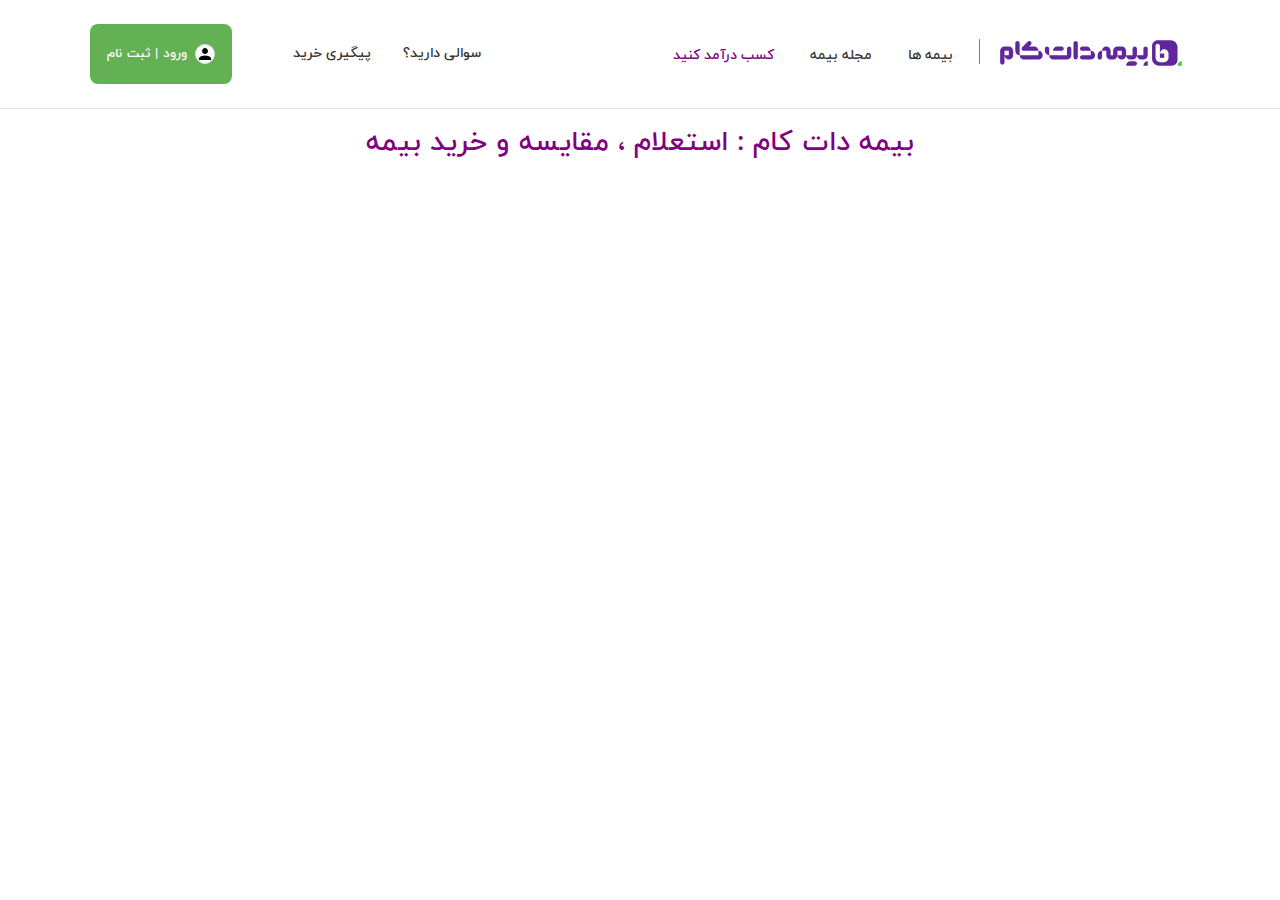
<file: Bimeh.com/index.html>
<!DOCTYPE html>
<html lang="en">
<head>
    <meta charset="UTF-8">
    <meta name="viewport" content="width=device-width, initial-scale=1.0">
    <link rel="stylesheet" href="bootstrap/css/bootstrap.min.css">
    <title>Bimeh</title>
    <style>
        @font-face {
            font-family: 'IranYekan';
            src: url(Font/Qs_Iranyekan\ medium.ttf);
        }
        *{
            font-family: IranYekan;
        }
        header::after{
            display: block;
            content: "";
            clear: both;
        }
        .float-right{
            float: right;
        }
        .float-left{
            float: left;
        }
        .href_image{
            margin-top: 22px;
            margin-right: 12px;
            width: 190px;
            max-height: 45px;
            display: block;
        }
        .float-left-header ul{
            list-style-type: none;
            display: flex;
        }
        .float-left-header li a{
            text-decoration: none;
            color: #333;
            font-size: 14px;
            padding-left: 14px;
            text-align: right;
        }
        .float-right-header ul{
            display: flex;
            list-style-type: none;
        }
        .float-right-header li a {
            text-decoration: none;
            color: #333;
            font-size: 14px;
            text-align: right;
        }
        .float-right-header li:not(li:last-child){
            padding: 10px;
            padding-right: 26px;
        }
        .float-right-header li:last-child{
            border-right: 1px solid gray;
            margin-top: 7px;
            height: 25px;
            vertical-align: center;
        }
        .fs-7{
            font-size: 13px;
        }
        @media screen and (max-width:1200px) {
            .float-left-header button{
                font-size: 13px;
                width: 160px;
                height: 60px;
            }
            
        }
        .icon_span{
            display: none;
        }
        @media screen and (max-width:1000px) {
            .float-left-header li , .float-right-header li{
                display: none;
            }
            .href_image{
                position: absolute;
                left: 350px;
            }
            .icon_span{
                margin-top: 3px;
                display: block;
            }
        }

        @media screen and (max-width:765px){
            .href_image{
                width: 140px;
            }
            .float-left-header button{
                width: 100px;
                font-size: 12px;
            }
            .float-left-header button img{
                display: none;
            }
        }   
        @media screen and (max-width:740px){
            .href_image{
                display: none;
            }
        }
    </style>
</head>
<body>
    <div id="wrapper" class="container">
        <header class="mt-3">
            <div class="d-flex justify-content-between"> 
                <div class="float-left-header d-flex" style="float: left;">
                    <button style=" background-color: #64b054; color: #ffffff;" class=" ps-md-3 fs-7 pe-md-3 pt-lg-1 pb-lg-1 rounded-3  btn m-2">ورود | ثبت نام<img class="ms-2 border border-1 rounded-4 bg-light" src="photos/person-4.svg" width="20" alt=""></button>
                    <ul class="m-3 p-2">
                        <li style="padding-left: 15px; padding-right: 18px;">
                            <a href="">پیگیری خرید</a>
                        </li>
                        <li>
                            <a href="">سوالی دارید؟</a>
                        </li>
                    </ul>
                </div>
                <div class="d-flex justify-content-end float-right-header" style="float: right;">
                    <ul class="d-flex m-3 ">
                        <li>
                            <a style="color: purple;" href="">کسب درآمد کنید</a>
                        </li>
                        <li>
                            <a href="">مجله بیمه </a>
                        </li>
                        <li>
                            <a href="">بیمه ها</a>
                        </li>
                        <li>
                        </li>
                    </ul>
                    <a  class="href_image"  >
                        <img src="photos/bimeh.svg"/>
                    </a>
                    <span class="icon_span">
                        <img src="photos/R.png"  class="menu_icon border border-1  p-2 m-2 rounded-2" style="padding: 10px; " width="50px" alt="">
                    </span>
                    
                </div>
            </div>
        </header>
    </div>
    <hr style="color: gray;"/>
    <main>
        <div class="container">
            <center>
                <h3 class="" style="color: purple; font-weight: 590;">بیمه دات کام : استعلام ، مقایسه و خرید بیمه </h3>
            </center>

        </div>
    </main>

</body>
</html>
</file>
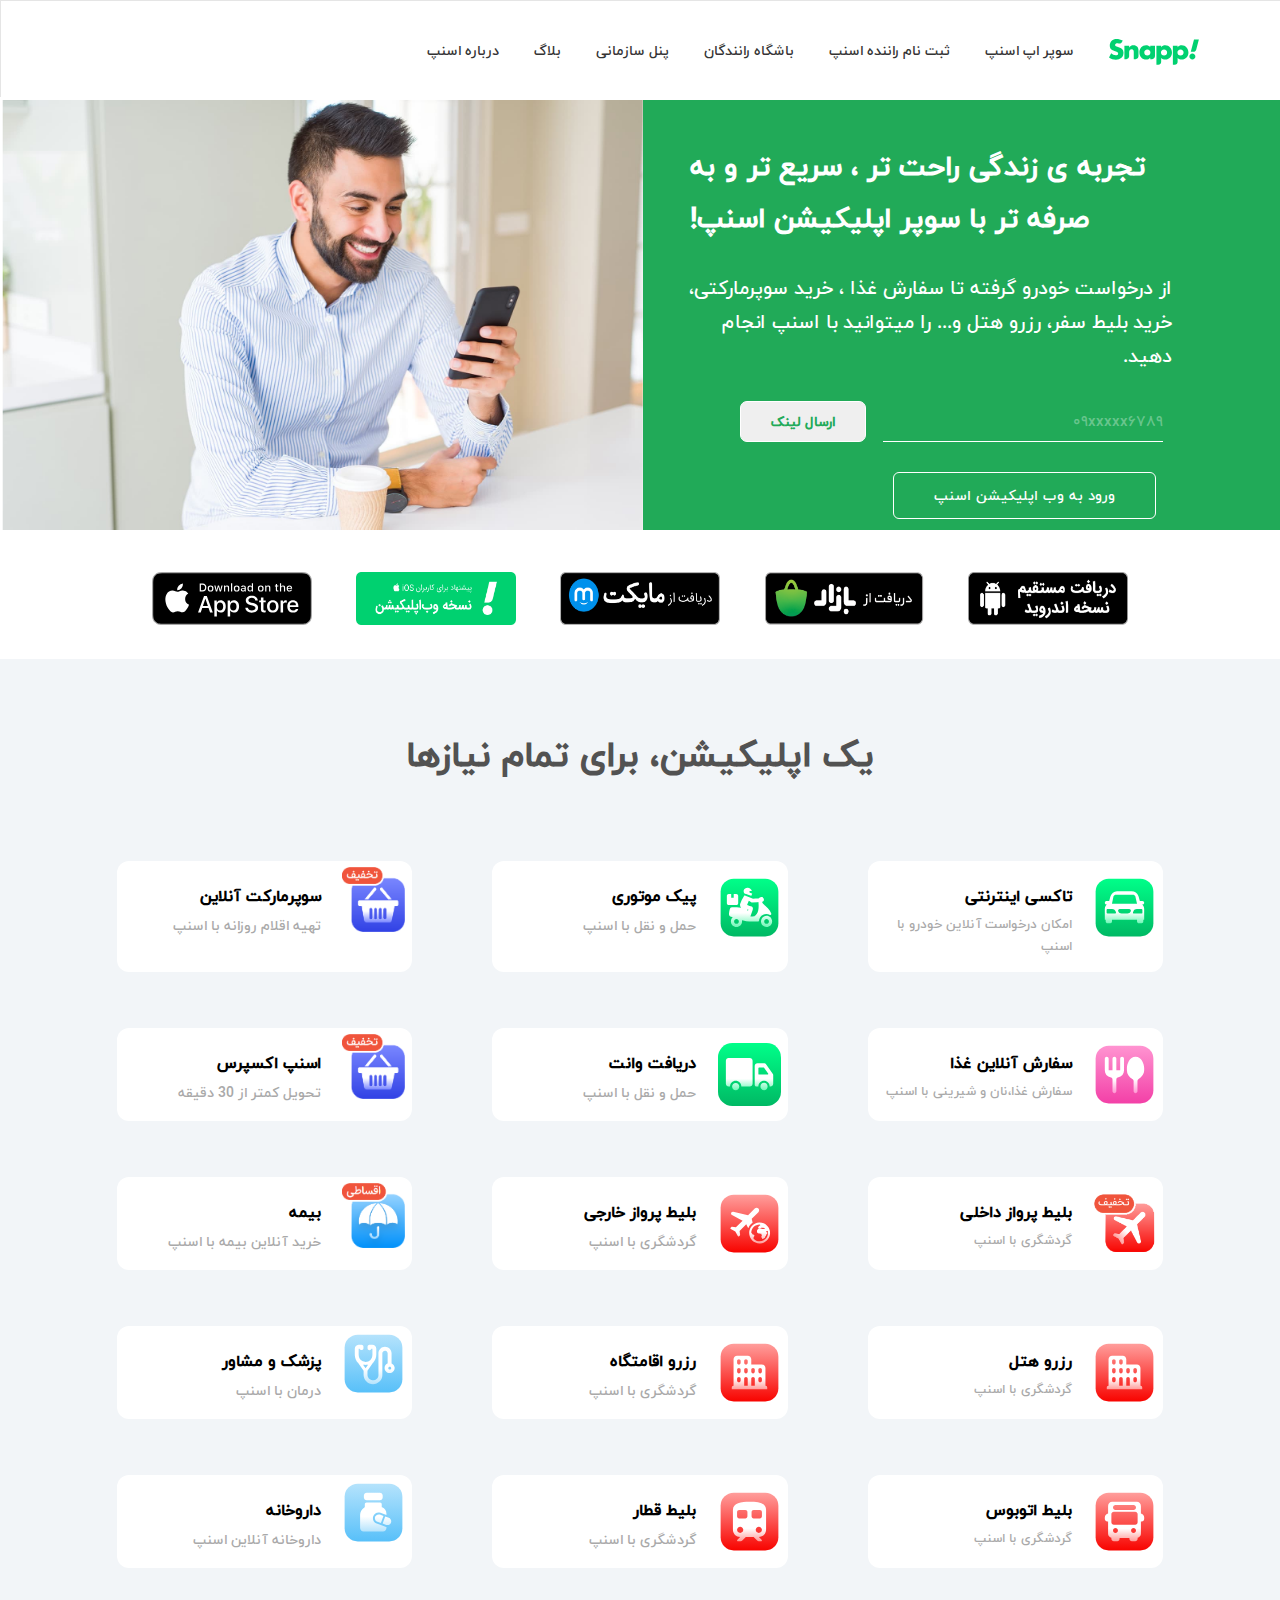
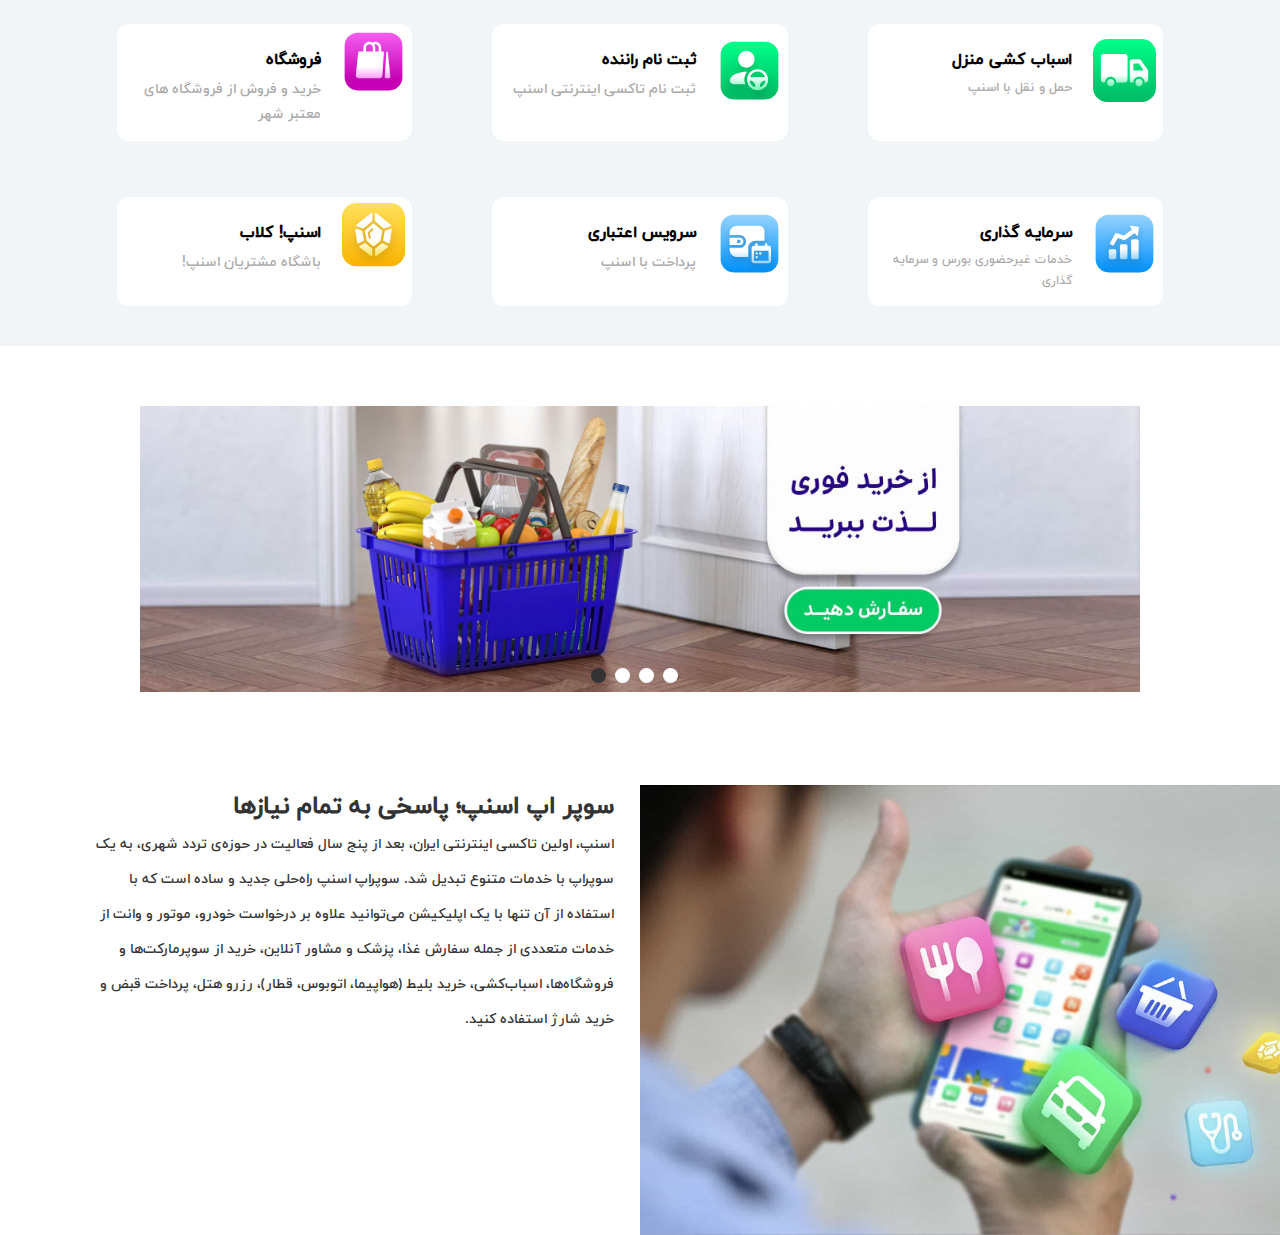
<file: اسنپ/index.html>
<!DOCTYPE html>
<html lang="en">
<head>
    <meta charset="UTF-8">
    <meta name="viewport" content="width=device-width, initial-scale=1.0">
    <title>Snapp</title>
    <link rel="stylesheet" href="style.css">
</head>
<body>
    <div id="wrappper">
        <header>
            <div class="header1">
                <a class="menuicon" href=""><svg xmlns="http://www.w3.org/2000/svg" x="0px" y="0px" width="30" height="30" viewBox="0 0 50 50"><path d="M 5 8 A 2.0002 2.0002 0 1 0 5 12 L 45 12 A 2.0002 2.0002 0 1 0 45 8 L 5 8 z M 5 23 A 2.0002 2.0002 0 1 0 5 27 L 45 27 A 2.0002 2.0002 0 1 0 45 23 L 5 23 z M 5 38 A 2.0002 2.0002 0 1 0 5 42 L 45 42 A 2.0002 2.0002 0 1 0 45 38 L 5 38 z"></path></svg></a>
                <li class="imageLogo">
                    <a href=""><img class="snappLogo" src="images/snappTextLogo.svg"  alt=""></a>
                </li>
                <li><a href="#">سوپر اپ اسنپ</a></li>
                <li><a href="#">ثبت نام راننده اسنپ</a></li>
                <li><a href="#">باشگاه رانندگان</a></li>
                <li><a href="#">پنل سازمانی</a></li>
                <li><a href="#">بلاگ</a></li>
                <li><a href="#">درباره اسنپ</a></li>
            </div>
        </header>
        <main style="padding-top: 100px;">
            <div class="f_left bg-person"></div>
            <div class="f_right introduction">
                <h1>تجربه ی زندگی راحت تر ، سریع تر و به صرفه تر با سوپر اپلیکیشن اسنپ!</h1>
                <p>از درخواست خودرو گرفته تا سفارش غذا ، خرید سوپرمارکتی، خرید بلیط سفر، رزرو هتل و... را میتوانید با اسنپ انجام دهید.</p>
                <div class="introduction_authentication">
                    <span> ۰۹xxxxx۶۷۸۹</span>
                    <button class="sendLink" type="button">ارسال لینک</button>
                    <button class="entries">ورود به وب اپلیکیشن اسنپ</button>
                </div>
                
            </div>            
        </main>
        <main2>
            <div class="advertisment">
                <img width="160px" src="images/app_store.svg" alt="">
                <img width="160px" src="images/snapp-pwa.png" alt="">
                <img width="160px" src="images/myketmarket.png" alt="">
                <img width="160px" src="images/bazaar.png" alt="">
                <img width="160px" src="images/direct-download-badge.png" alt="">
            </div>
        </main2>
        
        <main3 style="background-color: #f2f5f8;" > 
            <h1 style="background-color: #f2f5f8;">یک اپلیکیشن، برای تمام نیازها</h1>

            <div class="class1">
                <div class="li1">
                        <div class="anti-collapse">
                            <div class="f_right">
                                <img src="images/spdiscount.png" class="collapse_img"  width="63px" alt="">
                            </div>
                            <div  class="f_left li-desc">
                                <h4>سوپرمارکت آنلاین</h4>
                                <p>تهیه اقلام روزانه با اسنپ</p>
                            </div>
                        </div>
                </div>
                <div class="li2">
                    <div class="anti-collapse">
                        <div class="f_right">
                            <img src="images/bike.svg" class="collapse_img" width="63px" alt="">
                        </div>
                        <div class="f_left li-desc">
                            <h4>پیک موتوری</h4> 
                            <p>حمل و نقل با اسنپ</p>
                        </div>
                    </div>
                </div>
                <div class="li3">
                    <div class="anti-collapse">
                        <div class="f_right">
                            <img src="images/taxi.svg" class="collapse_img"  width="63px" alt="">
                        </div>
                        <div class="f_left li-desc">
                            <h4>تاکسی اینترنتی</h4> 
                            <p style="font-size: 13px ; width: 100%; "> امکان درخواست آنلاین خودرو با اسنپ</p>
                        </div>
                    </div>
                </div>
            </div>
        
        
        
        
            <div class="class2">
        
                <div class="li1">
                    <div class="anti-collapse">
                        <div class="f_right">
                            <img src="images/spdiscount.png" class="collapse_img" width="63px" alt="">
                        </div>
                        <div class="f_left li-desc">
                            <h4> اسنپ اکسپرس</h4>
                            <p>تحویل کمتر از 30 دقیقه </p>
                        </div>
                    </div>
                </div>
                <div class="li2">
                    <div class="anti-collapse">
                        <div class="f_right">
                            <img src="images/moving.svg" class="collapse_img"  width="63px" alt="">
                        </div>
                        <div class="f_left li-desc">
                            <h4> دریافت وانت</h4> 
                            <p>حمل و نقل با اسنپ</p>
                        </div>
                    </div>
                </div>
        
                <div class="li3">
                    <div class="anti-collapse">
                        <div class="f_right">
                            <img src="images/food.svg" class="collapse_img" width="63px" alt="">
                        </div>
                        <div class="f_left li-desc">
                            <h4> سفارش آنلاین غذا</h4> 
                            <p style="font-size: 13px ; width: 100%; "> سفارش غذا،نان و شیرینی با اسنپ</p>
                        </div>
                    </div>
                </div>
            </div>
        
        
        
            <div class="class3">
        
                <div class="li1">
                    <div class="anti-collapse">
                        <div class="f_right">
                            <img src="images/insdiscount.png" class="collapse_img" width="63px" alt="">
                        </div>
                        <div class="f_left li-desc">
                            <h4> بیمه</h4>
                            <p>خرید آنلاین بیمه با اسنپ</p>
                        </div>
                    </div>
                </div>
                <div class="li2">
                    <div class="anti-collapse">
                        <div class="f_right">
                            <img src="images/intflight.svg" class="collapse_img" width="63px" alt="">
                        </div>
                        <div class="f_left li-desc">
                            <h4>بلیط پرواز خارجی</h4> 
                            <p>گردشگری با اسنپ</p>
                        </div>
                    </div>
                </div>
        
                <div class="li3">
                    <div class="anti-collapse">
                        <div class="f_right">
                            <img src="images/fdom-t.png" class="collapse_img" width="63px" alt="">
                        </div>
                        <div class="f_left li-desc">
                            <h4>بلیط پرواز داخلی</h4> 
                            <p style="font-size: 13px ; width: 100%; ">گردشگری با اسنپ</p>
                        </div>
                    </div>
                </div>
            </div>
        
        
        
        
            <div class="class4">
        
                <div class="li1">
                    <div class="anti-collapse">
                        <div class="f_right">
                            <img src="images/doctor.svg" class="collapse_img" width="63px" alt="">
                        </div>
                        <div class="f_left li-desc">
                            <h4> پزشک و مشاور</h4>
                            <p>درمان با اسنپ</p>
                        </div>
                    </div>
                </div>
                <div class="li2">
                    <div class="anti-collapse">
                        <div class="f_right">
                            <img src="images/hotel.svg" class="collapse_img" width="63px" alt="">
                        </div>
                        <div class="f_left li-desc">
                            <h4>رزرو اقامتگاه</h4> 
                            <p>گردشگری با اسنپ</p>
                        </div>
                    </div>
                </div>
        
                <div class="li3">
                    <div class="anti-collapse">
                        <div class="f_right">
                            <img src="images/hotel (1).svg" class="collapse_img" width="63px" alt="">
                        </div>
                        <div class="f_left li-desc">
                            <h4>رزرو هتل</h4> 
                            <p style="font-size: 13px ; width: 100%; ">گردشگری با اسنپ</p>
                        </div>
                    </div>
                </div>
            </div>
        
        
        
            <div class="class5">
        
                <div class="li1">
                    <div class="anti-collapse">
                        <div class="f_right">
                            <img src="images/pharmacy.svg" class="collapse_img"  width="63px" alt="">
                        </div>
                        <div class="f_left li-desc">
                            <h4>داروخانه</h4>
                            <p>داروخانه آنلاین اسنپ</p>
                        </div>
                    </div>
                </div>
                <div class="li2">
                    <div class="anti-collapse">
                        <div class="f_right">
                            <img src="images/train.svg" class="collapse_img" width="63px" alt="">
                        </div>
                        <div class="f_left li-desc">
                            <h4>بلیط قطار</h4> 
                            <p>گردشگری با اسنپ</p>
                        </div>
                    </div>
                </div>
        
                <div class="li3">
                    <div class="anti-collapse">
                        <div class="f_right">
                            <img src="images/bus.svg" class="collapse_img" width="63px" alt="">
                        </div>
                        <div class="f_left li-desc">
                            <h4>بلیط اتوبوس</h4> 
                            <p style="font-size: 13px ; width: 100%; ">گردشگری با اسنپ</p>
                        </div>
                    </div>
                </div>
            </div>
        
        
        
        
            <div class="class6">
        
                <div class="li1">
                    <div class="anti-collapse">
                        <div class="f_right">
                            <img src="images/shop.svg" class="collapse_img" width="63px" alt="">
                        </div>
                        <div class="f_left li-desc">
                            <h4>فروشگاه</h4>
                            <p> خرید و فروش از فروشگاه های معتبر شهر</p>
                        </div>
                    </div>
                </div>
                <div class="li2">
                    <div class="anti-collapse">
                        <div class="f_right">
                            <img src="images/driver.svg" class="collapse_img" width="63px" alt="">
                        </div>
                        <div class="f_left li-desc">
                            <h4>ثبت نام راننده</h4> 
                            <p>ثبت نام تاکسی اینترنتی اسنپ</p>
                        </div>
                    </div>
                </div>
        
                <div class="li3">
                    <div class="anti-collapse">
                        <div class="f_right">
                            <img src="images/moving.svg" class="collapse_img" width="63px" alt="">
                        </div>
                        <div class="f_left li-desc">
                            <h4>اسباب کشی منزل</h4> 
                            <p style="font-size: 13px ; width: 100%; ">حمل و نقل با اسنپ</p>
                        </div>
                    </div>
                </div>
            </div>
        
        
        
            <div class="class7">
        
                <div class="li1">
                    <div class="anti-collapse">
                        <div class="f_right">
                            <img src="images/club.svg" class="collapse_img" width="63px" alt="">
                        </div>
                        <div class="f_left li-desc">
                            <h4>اسنپ! کلاب</h4>
                            <p>باشگاه مشتریان اسنپ!</p>
                        </div>
                    </div>
                </div>
                <div class="li2">
                    <div class="anti-collapse">
                        <div class="f_right">
                            <img src="images/Credit.svg" class="collapse_img" width="63px" alt="">
                        </div>
                        <div class="f_left li-desc">
                            <h4>سرویس اعتباری</h4> 
                            <p>پرداخت با اسنپ</p>
                        </div>
                    </div>
                </div>
        
                <div class="li3">
                    <div class="anti-collapse">
                        <div class="f_right">
                            <img src="images/investment.svg" class="collapse_img" width="63px" alt="">
                        </div>
                        <div class="f_left li-desc">
                            <h4>سرمایه گذاری</h4> 
                            <p style="font-size: 12px ; width: 100%; ">خدمات غیرحضوری بورس و سرمایه گذاری</p>
                        </div>
                    </div>
                </div>
            </div>
            <br>
            <br> <br>
        </main3>

        <main4>
            <div class="slideshow-container">

                <div class="mySlides fade">
                <img src="images/Market_carousel.jpg" style="width:100%">
                </div>
            
                <div class="mySlides fade">
                <img src="images/Food_carousel.jpg" style="width:100%">
                </div>
            
                <div class="mySlides fade">
                <img src="images/Driver_carousel.jpg" style="width:100%">
                </div>
    
                <div class="mySlides fade">
                    <img src="images/Club_carousel.jpg" style="width:100%">
                </div>
                           
            </div>
            <br>
            
            <div style="text-align:center ; margin-top: -65px;  position: absolute; left: 46%;">
                <span class="dot" onclick="currentSlide(1)"></span>
                <span class="dot" onclick="currentSlide(2)"></span>
                <span class="dot" onclick="currentSlide(3)"></span>
                <span class="dot" onclick="currentSlide(4)"></span>
            </div>
        </main4>
        <br> <br>




        <main5>
            <div class="superApp">
                <div class="image_superApp float-right">
                </div>
                <div class="float-left content-superApp">
                        <h2 >سوپر اپ اسنپ؛ پاسخی به تمام نیازها</h2>
                        <p>اسنپ، اولین تاکسی اینترنتی ایران، بعد از پنج سال فعالیت در حوزه‌ی تردد شهری، به یک سوپر‌اپ با خدمات متنوع تبدیل شد. سوپراپ اسنپ راه‌حلی جدید و ساده است که با استفاده از آن تنها با یک اپلیکیشن می‌توانید علاوه بر درخواست خودرو، موتور و وانت از خدمات متعددی از جمله سفارش غذا، پزشک و مشاور آنلاین، خرید از سوپرمارکت‌ها و فروشگاه‌ها، اسباب‌کشی، خرید بلیط (هواپیما، اتوبوس، قطار)، رزرو هتل، پرداخت قبض و خرید شارژ استفاده کنید.</p>
                </div>
            </div>
    
            <div class="fast">
                <div class="easy">
                    <div class="image_easy">
                        <div class="img_easy">
                            <center>
                                <img src="images/210x190-easy.png" alt="">
                            </center>
                        </div>
                        
                    </div>
                    <div class="content_easy">
                        <h3>آسان</h3>
                        <p>برای استفاده از هرکدام از خدمات سوپر اپ اسنپ کافی است وارد اپلیکیشن اسنپ شوید و روی آیکون مورد نظر بزنید.</p>
                    </div>
                </div>
        
                <div class="easy">
                    <div class="image_easy">
                        <div class="img_easy">
                            <center>
                                <img src="images/210x190-fast.png" alt="">
                            </center>
                        </div>
                        
                    </div>
                    <div class="content_easy special">
                        <h3>سریع</h3>
                        <p>قرار گرفتن خدمات مختلف در یک پلت‌فرم به صرفه‌جویی در زمان کمک می‌کند. سوپراپ اسنپ پاسخی سریع به نیازهای رومزه‌ی شماست.</p>
                    </div>
                </div>
        
                <div class="easy">
                    <div class="image_easy">
                        <div class="img_easy">
                            <center>
                                <img src="images/210x190-eco.png" alt="">
                            </center>
                        </div>
                        
                    </div>
                    <div class="content_easy">
                        <h3>به صرفه</h3>
                        <p>سوپراپ اسنپ علاوه بر زمان در هزینه‌های شما نیز صرفه‌جویی می‌کند تا بهترین خدمات را با قیمتی منطقی دریافت کنید.</p>
                    </div>
                </div>
            </div>
        </main5> 











    </div>
</body>
<script src="script.js"></script>
</html>
</file>
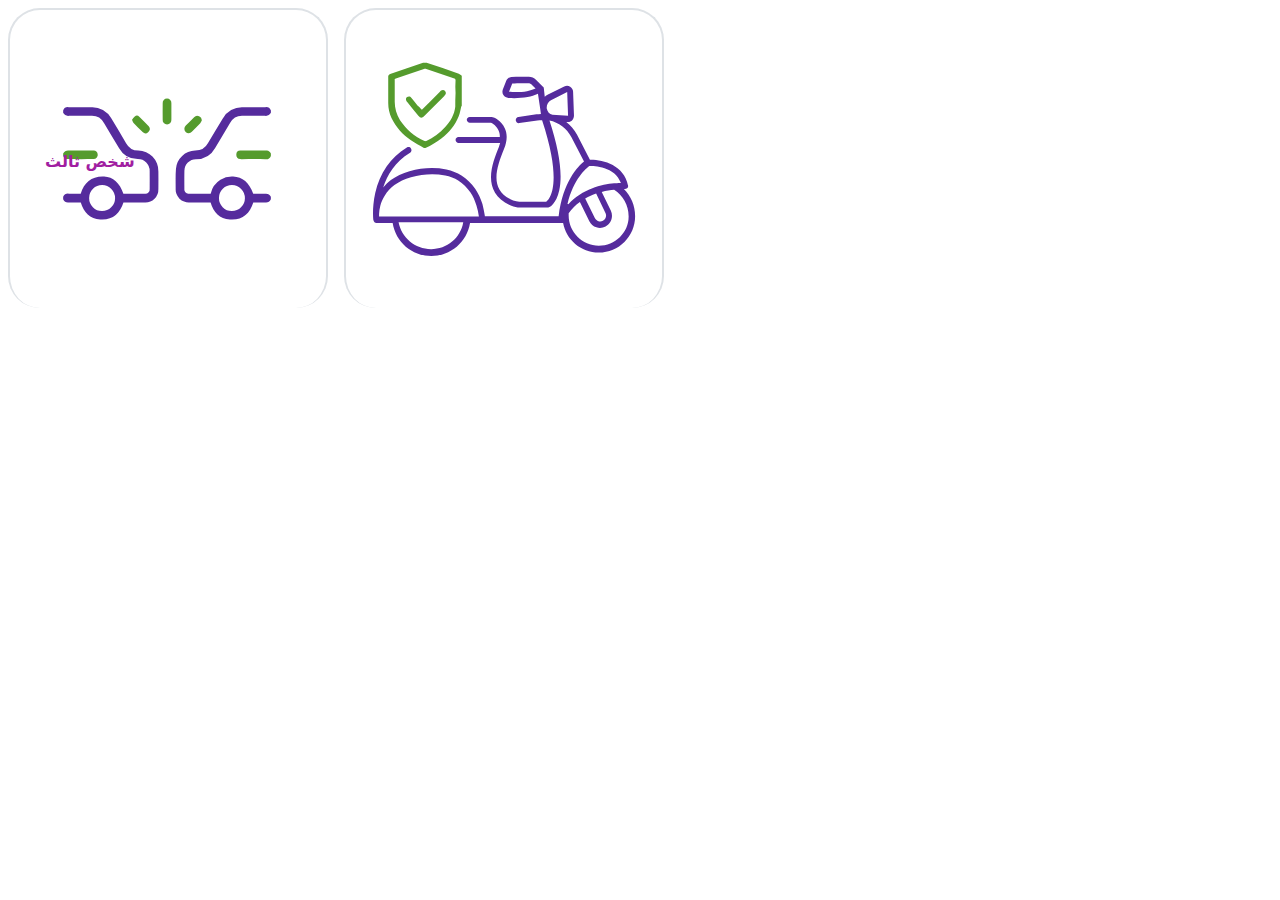
<file: Bimeh.com/index2.html>
<!DOCTYPE html>
<html lang="en">
<head>
    <meta charset="UTF-8">
    <meta name="viewport" content="width=device-width, initial-scale=1.0">
    <link rel="stylesheet" href="bootstrap/css/bootstrap.min.css">
    
    <title>Document</title>
    <style>
        .text_position{
            position: absolute;
            left: 45px;
            top: 150px;
            font-weight: bold;

        }
    </style>
</head>
<body>
    <div class="d-flex">
        <div class="border w-25 m-2 border border-2 circle rounded rounded-5 border-bottom-0 ">
            <svg xmlns="http://www.w3.org/2000/svg" viewBox="0 0 107 101" data-inject-url="https://assets.bimeh.com/images/bullets/third-party.svg">
                <g id="Group_9752--inject-1" data-name="Group 9752" transform="translate(-2130 -1571)">
                <rect id="Rectangle_15595--inject-1" data-name="Rectangle 15595" width="107" height="101" rx="29" transform="translate(2130 1571)" fill="none"></rect>
                <g id="Group_7416--inject-1" data-name="Group 7416" transform="translate(2148 1601)">
                    <path class="ins-icon-primary" id="Path_7340--inject-1" data-name="Path 7340" d="M768,474.289a1.884,1.884,0,0,1,1.955-1.074c1.325.036,2.651.009,3.987.009,1.239-3.884,3.771-5.994,7.926-5.8,3.012.14,5.336,2.229,6.533,5.8h2.292c1.648,0,3.3.008,4.944,0a1.447,1.447,0,0,0,1.657-1.635c.013-1.991.021-3.983,0-5.974a3.982,3.982,0,0,0-4.058-4.105,7.254,7.254,0,0,1-6.285-3.674c-1.711-2.813-3.412-5.633-5.076-8.474a4.749,4.749,0,0,0-4.466-2.521c-2.471.026-4.944-.023-7.415.022A1.992,1.992,0,0,1,768,445.847v-.824a1.774,1.774,0,0,1,1.854-1.111c2.609.032,5.219,0,7.829.014a7.265,7.265,0,0,1,6.55,3.694q2.567,4.221,5.079,8.475a4.775,4.775,0,0,0,4.133,2.51,6.9,6.9,0,0,1,6.8,7.078c.027,1.968.022,3.938,0,5.907a4.42,4.42,0,0,1-4.6,4.584c-2.358.021-4.715.01-7.073.014a.786.786,0,0,0-.155.037c-1.214,3.81-3.726,6.018-7.845,5.729-3.5-.246-5.6-2.4-6.606-5.776-1.318,0-2.666-.026-4.011.009A1.888,1.888,0,0,1,768,475.113Zm17.583.432a4.394,4.394,0,1,0-4.432,4.375A4.405,4.405,0,0,0,785.583,474.72Z" transform="translate(-768 -441.013)" fill="#552b9d"></path>
                    <path class="ins-icon-primary" id="Path_7341--inject-1" data-name="Path 7341" d="M1008.12,445.84a2,2,0,0,1-1.992,1.012c-2.494-.044-4.989,0-7.484-.019a4.677,4.677,0,0,0-4.359,2.462c-1.659,2.818-3.354,5.614-5.04,8.416a7.382,7.382,0,0,1-6.5,3.8,3.938,3.938,0,0,0-3.911,3.89c-.041,2.1-.023,4.211-.006,6.317a1.338,1.338,0,0,0,1.309,1.474c2.515.032,5.03.012,7.594.012a7.473,7.473,0,0,1,3.3-4.7,7.273,7.273,0,0,1,4.312-1.108c3.173.141,5.46,2.069,6.8,5.825,1.319,0,2.666.027,4.011-.01a1.891,1.891,0,0,1,1.955,1.075v.824a1.9,1.9,0,0,1-1.956,1.074c-1.325-.037-2.651-.01-3.988-.01-1.239,3.886-3.779,6.093-7.926,5.771-3.466-.269-5.55-2.413-6.539-5.771H987c-2.152,0-4.3.01-6.455,0a4.423,4.423,0,0,1-4.668-4.653c0-2.265-.084-4.541.1-6.794a6.721,6.721,0,0,1,6.5-6.11,4.928,4.928,0,0,0,4.413-2.639c1.589-2.753,3.267-5.454,4.895-8.186a7.434,7.434,0,0,1,6.867-3.874c2.518.017,5.037.028,7.554-.009a1.819,1.819,0,0,1,1.924,1.112Zm-8.8,28.875a4.394,4.394,0,1,0-4.433,4.374A4.405,4.405,0,0,0,999.325,474.715Z" transform="translate(-937.778 -441.007)" fill="#552b9d"></path>
                    <path class="ins-icon-secondary" id="Path_7342--inject-1" data-name="Path 7342" d="M768,524.97a1.989,1.989,0,0,1,1.988-1.012c2.7.043,5.393.01,8.089.019a1.442,1.442,0,0,1,1.606,1.177,1.423,1.423,0,0,1-1.4,1.726c-2.948.026-5.9.016-8.843.006A1.592,1.592,0,0,1,768,525.794Z" transform="translate(-768 -506.397)" fill="#559b2d"></path>
                    <path class="ins-icon-secondary" id="Path_7343--inject-1" data-name="Path 7343" d="M1099.819,525.9a1.821,1.821,0,0,1-1.921,1.112c-2.628-.036-5.256-.013-7.884-.013a4.865,4.865,0,0,1-.616-.015,1.443,1.443,0,0,1-1.28-1.519,1.354,1.354,0,0,1,1.35-1.364c2.993-.024,5.987-.011,8.981-.01.69,0,1.022.5,1.371.985Z" transform="translate(-1029.477 -506.498)" fill="#559b2d"></path>
                    <path class="ins-icon-secondary" id="Path_7344--inject-1" data-name="Path 7344" d="M954.858,432.458c0,.916.015,1.832,0,2.748a1.481,1.481,0,1,1-2.943.014q-.027-2.747,0-5.5a1.479,1.479,0,1,1,2.943-.014C954.874,430.626,954.858,431.543,954.858,432.458Z" transform="translate(-918.211 -428.09)" fill="#559b2d"></path>
                    <path class="ins-icon-secondary" id="Path_7345--inject-1" data-name="Path 7345" d="M895.339,461.156a5.753,5.753,0,0,1,.92-1.122,1.169,1.169,0,0,1,1.529.109c1.1,1.034,2.175,2.1,3.2,3.2a1.394,1.394,0,0,1-.127,1.93,1.374,1.374,0,0,1-1.93.068c-1.081-1.021-2.123-2.085-3.148-3.162A3.873,3.873,0,0,1,895.339,461.156Z" transform="translate(-872.013 -453.991)" fill="#559b2d"></path>
                    <path class="ins-icon-secondary" id="Path_7346--inject-1" data-name="Path 7346" d="M997.977,461.5a4.395,4.395,0,0,1-.542.985c-.927.982-1.886,1.934-2.857,2.873a1.43,1.43,0,0,1-2.088.056,1.464,1.464,0,0,1,.05-2.142c.925-.953,1.87-1.886,2.815-2.818a1.415,1.415,0,0,1,1.7-.323A1.625,1.625,0,0,1,997.977,461.5Z" transform="translate(-951.007 -454.138)" fill="#559b2d"></path>
                </g>
                </g>
            </svg>
            <div class="text_position" style="color: rgb(161, 30, 161);" >شخص ثالث</div>
        </div>
        <div class="border w-25 m-2 border border-2 circle rounded rounded-5 border-bottom-0 ">
            <svg xmlns="http://www.w3.org/2000/svg" id="Layer_1" x="0px" y="0px" viewBox="0 0 107 101" data-inject-url="https://assets.bimeh.com/images/bullets/motor.svg">
                <g id="Group_9761--inject-2" transform="translate(-1037 -1571)">
                  <path id="Rectangle_15596--inject-2" fill="none" d="M1066,1571h49c16,0,29,13,29,29v43c0,16-13,29-29,29h-49c-16,0-29-13-29-29v-43   C1037,1584,1050,1571,1066,1571z"></path>
                </g>
                <g>
                  <path class="ins-icon-primary" fill="#552b9d" d="M94.1,60.6c0.2,0,0.3,0,0.3,0c0.3,0,0.6-0.1,0.9-0.3c0.2-0.2,0.3-0.6,0.2-0.9c-1.4-7-8.6-8.8-12.9-8.7   l-4.4-8.5c-0.9-1.7-2.1-3.2-3.6-4.3l0.5,0c0,0,0.1,0,0.1,0c0.5,0,1.1-0.2,1.4-0.6c0.4-0.4,0.6-1,0.6-1.6l-0.3-8   c0-0.7-0.4-1.3-1-1.7c-0.6-0.4-1.3-0.4-2-0.1l-5.5,2.7c-0.4,0.2-0.8,0.5-1.1,0.8L67,26.6c0-0.1-0.1-0.3-0.1-0.4   c0-0.1-0.1-0.1-0.2-0.2l-2.3-2.3c-0.7-0.7-1.6-1.1-2.5-1.1c-1.4,0-3.9-0.1-5.9,0.1c-0.8,0.1-1.5,0.6-1.8,1.4l-1.1,2.8   c-0.2,0.6-0.2,1.3,0.2,1.9c0.4,0.6,1,0.9,1.7,1c1.7,0.1,4.3,0.1,6.5-0.3c1.2-0.2,2.4-0.6,3.5-1.1l0.8,5.3c0,0,0,0,0,0c0,0,0,0,0,0   l0.2,1.5c-0.5,0-1,0.1-1.5,0.1l-6.1,0.9c-0.6,0.1-1,0.6-0.9,1.2c0.1,0.6,0.6,1,1.2,0.9l6.1-0.9c0.5-0.1,1-0.1,1.6-0.1   c7.3,22.1,2.3,27,1.4,27.6h-9.1c-0.7,0-1.4-0.2-2.1-0.4c-8-3.5-6-10.3-3.1-17.4c1.1-2.7,1.2-5,0.3-7c-1.2-2.8-3.9-3.8-4-3.8   c-0.1,0-0.2-0.1-0.4-0.1h-7.5c-0.6,0-1,0.5-1,1s0.5,1,1,1h7.2c0.5,0.2,1.9,1,2.6,2.7c0.3,0.6,0.4,1.3,0.4,2.1H38.1   c-0.6,0-1,0.5-1,1s0.5,1,1,1h14.1c-0.1,0.4-0.3,0.8-0.4,1.3C49.5,52,45.5,61.7,56,66.3c0.9,0.4,1.9,0.6,2.9,0.6h9.4   c0.1,0,0.3,0,0.4-0.1c0.3-0.1,2.5-1.2,3.5-5.7c1.2-5.4,0.1-13.4-3.3-23.7c3.1,0.6,5.9,2.7,7.4,5.6l4.3,8.3c-2,1.6-7.2,6.9-8.6,18.5   H47c0-0.1,0-0.2,0-0.2c-0.2-1.3-0.5-2.6-0.8-3.9c-0.6-1.9-1.4-3.6-2.4-5.1c-1.3-1.9-2.9-3.5-4.7-4.6c-1.5-0.9-3.2-1.6-5.1-2   c-4-0.8-8.3-0.6-12.5,0.6c-2.4,0.7-4.6,1.7-6.3,3c-1,0.7-1.8,1.6-2.6,2.5c1.3-4.2,4-8.7,9.1-11.8c0.5-0.3,0.6-0.9,0.3-1.4   c-0.3-0.5-0.9-0.6-1.4-0.3c-5.5,3.4-9.2,8.7-10.7,15.4c-1.1,5-0.7,9-0.6,9.2c0.1,0.5,0.5,0.9,1,0.9h5.5c1,6.4,6.5,11.2,13.1,11.2   c6.5,0,12.1-4.8,13.1-11.2H73c0,0,0,0,0,0c0.1,0,0.1,0,0.2,0c0,0,0,0,0,0c0,0,0.1,0,0.1,0c0,0,0,0,0,0c0.1,0,0.1,0,0.2-0.1   c0,0,0,0,0,0c1,5.7,6,10.1,12.1,10.1c6.8,0,12.3-5.5,12.3-12.3C97.9,66.2,96.5,63,94.1,60.6z M61.3,27.5c-2.2,0.4-4.7,0.3-6.1,0.2   c0,0,0,0,0,0c0,0,0,0,0,0l1.1-2.8c0,0,0,0,0,0c1-0.1,2.2-0.1,3.3-0.1c0.9,0,1.7,0,2.2,0c0.4,0,0.8,0.2,1.1,0.5l1.3,1.3   C63.3,27,62.3,27.3,61.3,27.5z M69.9,35.5c-1-0.3-1.7-1.1-1.9-2.1l0,0c-0.2-1.1,0.4-2.2,1.4-2.8v0l5.5-2.8l0.3,8L69.9,35.5z    M16.4,59.3c1.6-1.2,3.4-2.1,5.6-2.7c3.9-1.1,7.9-1.3,11.6-0.6c1.6,0.3,3.1,0.9,4.4,1.7c1.6,1,3,2.4,4.1,4c0.9,1.3,1.6,2.9,2.1,4.6   c0.4,1.2,0.6,2.4,0.8,3.6H11.2c0,0,0-0.1,0-0.1c0-0.2,0-0.4,0-0.7c0-0.9,0.2-1.8,0.4-2.7c0.3-1.3,0.8-2.4,1.5-3.5   C14,61.4,15.1,60.3,16.4,59.3z M28.8,81c-5.4,0-10-3.9-11-9.1h21.9C38.8,77.2,34.2,81,28.8,81z M75.1,65.7c0,0-0.1,0-0.1,0   c2-8.5,6.4-12.2,7.4-12.9c1.5,0,8.7,0.1,10.7,5.8c-0.5,0-1.1,0-1.9,0.1c-0.1,0-0.3,0-0.4,0c-4.1,0.4-10.8,1.9-15.5,7.1   C75.2,65.7,75.1,65.7,75.1,65.7z M84.7,62.1l3.2,6.7c0.4,0.9,0.1,2.1-0.9,2.6c-0.5,0.2-1,0.3-1.5,0.1c-0.5-0.2-0.9-0.5-1.2-1   L81,63.8C82.2,63.1,83.5,62.5,84.7,62.1z M85.6,79.8c-5.6,0-10.2-4.6-10.2-10.2c0-0.3,0-0.6,0-0.8c1.1-1.6,2.4-2.8,3.8-3.8l3.2,6.5   c0.5,1,1.3,1.7,2.4,2.1c0.4,0.1,0.8,0.2,1.2,0.2c0.7,0,1.3-0.2,1.9-0.5c1.9-1,2.7-3.3,1.8-5.3l-3.1-6.4c1.5-0.4,3-0.6,4.2-0.7   c3,1.9,4.9,5.3,4.9,8.9C95.8,75.2,91.2,79.8,85.6,79.8z"></path>
                  <g>
                    <path class="ins-icon-secondary" id="Path_7387--inject-2" fill="#559b2d" d="M26.4,46.7c-1.5-0.9-3-1.6-4.4-2.6c-2.8-1.8-5.1-4.5-6.6-7.5c-0.7-1.6-1.1-3.3-1.1-5.1    c0-2.9,0-5.8,0-8.7c-0.1-0.6,0.3-1.1,0.9-1.2c3.6-1.2,7.3-2.5,10.9-3.7c0.4-0.1,0.8-0.1,1.2,0c3.6,1.2,7.2,2.4,10.9,3.7    c0.4,0.2,0.7,0.4,1,0.7v10.1L39,32.8c-0.2,1-0.4,2.1-0.8,3.1c-1.2,3-3.2,5.6-5.8,7.5c-1.7,1.3-3.5,2.4-5.5,3.3L26.4,46.7z     M37.1,28.1L37.1,28.1c-0.1-1.4-0.1-2.8,0-4.3c0-0.3-0.1-0.5-0.4-0.6c0,0,0,0,0,0c-3.2-1.1-6.3-2.1-9.5-3.2    c-0.3-0.1-0.5-0.1-0.8,0c-3.2,1.1-6.4,2.1-9.5,3.2c-0.3,0-0.5,0.3-0.4,0.6c0,2.4,0,4.8,0,7.3c0,2.2,0.6,4.4,1.8,6.2    c2.1,3.1,4.9,5.5,8.3,7.1c0.2,0.1,0.4,0,0.6,0c2.4-1.2,4.6-2.8,6.4-4.8c1.8-1.8,3.1-4.2,3.4-6.8C37,31.3,37,29.7,37.1,28.1z"></path>
                    <path class="ins-icon-secondary" id="Path_7388--inject-2" fill="#559b2d" d="M25.7,33.8c2.1-2.1,4.1-4.1,6.1-6.1c0.1-0.1,0.3-0.3,0.4-0.4c0.5-0.3,1.1-0.2,1.4,0.2    c0.3,0.4,0.3,0.8,0,1.2c-0.1,0.1-0.2,0.2-0.3,0.4c-2.3,2.3-4.5,4.5-6.8,6.8c-0.8,0.8-1.3,0.7-2-0.1c-1.2-1.5-2.4-3-3.7-4.6    c-0.1-0.1-0.2-0.2-0.3-0.3c-0.3-0.4-0.3-1.1,0.2-1.4c0.4-0.3,1.1-0.3,1.4,0.2l0,0c0.7,0.9,1.4,1.7,2.1,2.6    C24.8,32.7,25.2,33.2,25.7,33.8z"></path>
                  </g>
                </g>
            </svg>
        </div>
    
    </div>
    
</body>
</html>
</file>
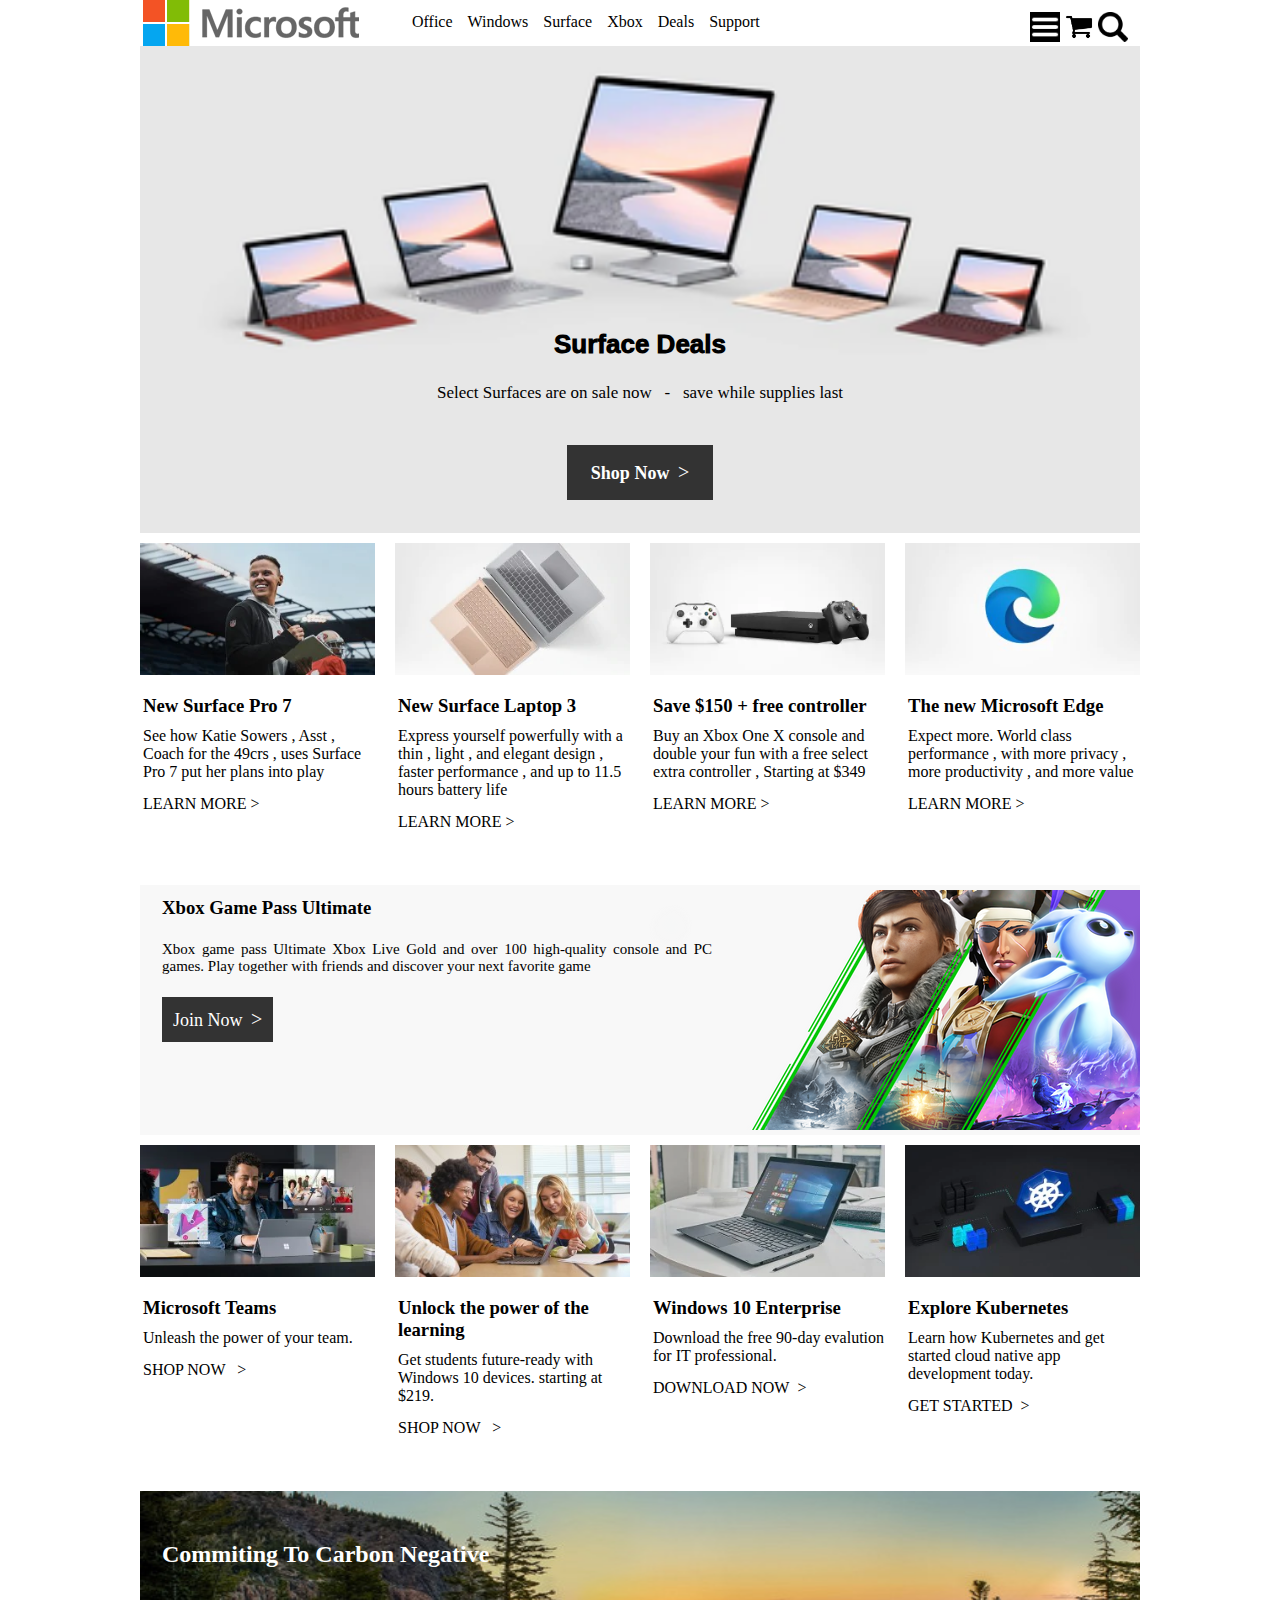
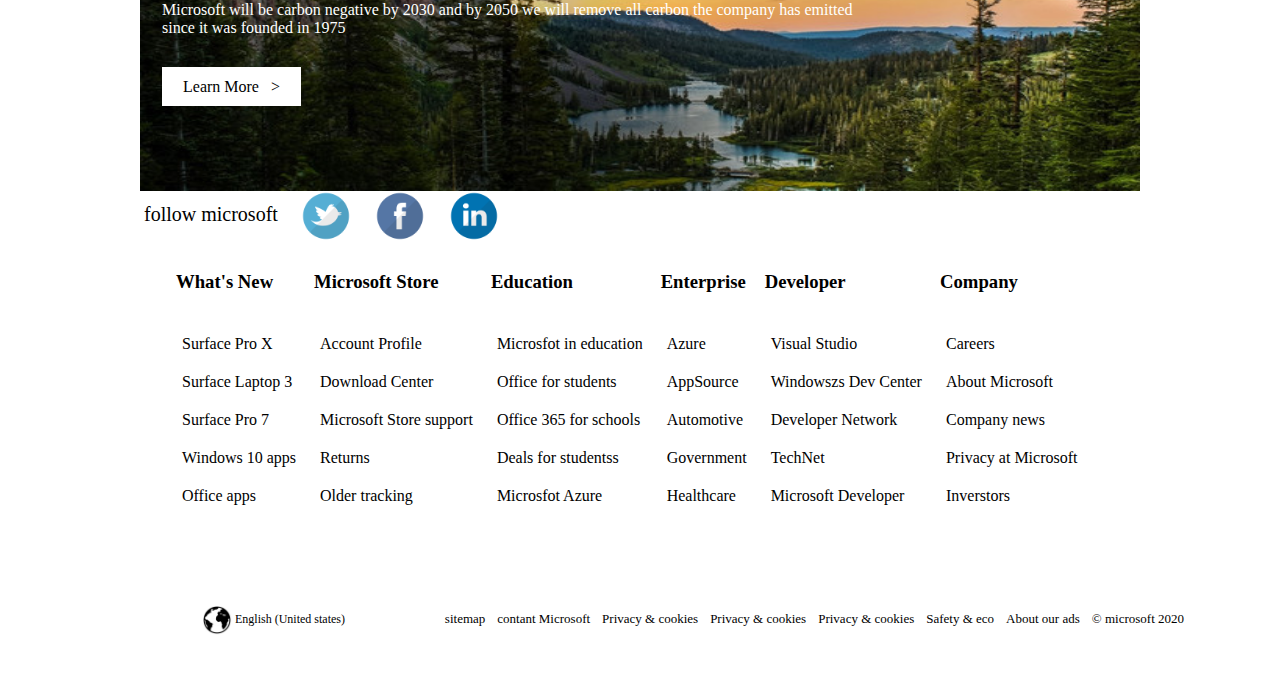
<file: Microsoft-Website/Microsoft-project.html>
<!DOCTYPE html>
<html lang="en">
<head>
    <meta charset="UTF-8">
    <meta http-equiv="X-UA-Compatible" content="IE=edge">
    <meta name="viewport" content="width=device-width, initial-scale=1.0">
    <title>Document</title>
    <link rel="stylesheet" href="style.css">
    <style>
       

    </style>
</head>
<body>
    <div id="wrapper">
        <!--      header       -->
        <div class="header">
            <span>
                <div class="logoleft">
                    <img src="pictures/microsoft-project/microsoft.png" alt="">
                </div>
            </span>
            <span>
                <div class="sidebar-50">
                    <ul>
                        <li><a href="">Office</a></li>
                        <li><a href="">Windows</a></li>
                        <li><a href="">Surface</a></li>
                        <li><a href="">Xbox</a></li>
                        <li><a href="">Deals</a></li>
                        <li><a href="">Support</a></li>
                    </ul>
                </div>
            </span>
            <div class="logoright">
                <img src="pictures/microsoft-project/menu.png" width="30px" height="30px"  alt="">
                <img src="pictures/microsoft-project/shop-icon.png" width="30px" height="30px" alt="">
                <img src="pictures/microsoft-project/search-icon.png" width="30px" height="30px" alt="">
            </div>
        </div>
        <!--      main      -->
        <div class="main">
            <div class="mainorg">
                <div class="mainorgtext">
                    <h2>Surface Deals</h2>
                    <p id="mainorgtext1">Select Surfaces are on sale now &nbsp;  - &nbsp; save while supplies last</p>
                    <br>
                    <a class="hover" href=""><p>Shop Now <span class="gt">&gt;</span></p></a>
                </div>
            </div>


        <div class="mainorg1">
            <div class="home-cards">
                <div class="one box">
                    <img src="pictures/microsoft-project/card1.png" alt="">
                    <h3>New Surface Pro 7</h3>
                    <p>See how Katie Sowers , Asst , Coach for the 49crs , uses Surface Pro 7 put her plans into play</p>
                    <p>LEARN MORE <span>&gt;</span> </p>
                </div>
    
                <div class="two box">
                    <img src="pictures/microsoft-project/card2.png" alt="">
                    <h3>New Surface Laptop 3</h3>
                    <p>Express yourself powerfully with a thin , light , and elegant design , faster performance , and up to 11.5 hours battery life</p>
                    <p>LEARN MORE <span>&gt;</span> </p>
                </div>
    
                <div class="three box">
                    <img src="pictures/microsoft-project/card3.png" alt="">
                    <h3>Save $150 + free controller</h3>
                    <p>Buy an Xbox One X console and double your fun with a free select extra controller , Starting at $349</p>
                    <p>LEARN MORE <span>&gt;</span></p>
                </div>
                
                <div class="four box">
                    <img src="pictures/microsoft-project/card4.png" alt="">
                    <h3>The new Microsoft Edge</h3>
                    <p>Expect more. World class performance , with more privacy , more productivity , and more value</p>
                    <p>LEARN MORE <span>&gt;</span></p>
                </div>
            </div>
        </div>
        </div>

        <div class="mainthird">
            <h3>Xbox Game Pass Ultimate</h3>
            <p class="pneed">Xbox game pass Ultimate Xbox Live Gold and over 100 high-quality console and PC games. Play
                together with friends and discover your next favorite game</p>
            <p class="pjoin">Join Now <span class="gt">&gt;</span></p>
        </div>

        <div class="mainorg1">
            <div class="home-cards">
                <div class="one box">
                    <img src="pictures/microsoft-project/card5.png" alt="">
                    <h3>Microsoft Teams</h3>
                    <p>Unleash the power of your team.</p>
                    <p>SHOP NOW <span> &nbsp; &gt;</span> </p>
                </div>
        
                <div class="two box">
                    <img src="pictures/microsoft-project/card6.jpg" alt="">
                    <h3>Unlock the power of the learning</h3>
                    <p>Get students future-ready with Windows 10 devices. starting at $219.</p>
                    <p>SHOP NOW <span> &nbsp; &gt;</span> </p>
                </div>
        
                <div class="three box">
                    <img src="pictures/microsoft-project/card7.png" alt="">
                    <h3>Windows 10 Enterprise</h3>
                    <p>Download the free 90-day evalution for IT professional.</p>
                    <p>DOWNLOAD NOW<span>&nbsp; &gt;</span></p>
                </div>
        
                <div class="four box">
                    <img src="pictures/microsoft-project/card8.png" alt="">
                    <h3>Explore Kubernetes</h3>
                    <p>Learn how Kubernetes and get started cloud native app development today. </p>
                    <p>GET STARTED<span>&nbsp; &gt;</span></p>
                </div>
            </div>
        </div>
        
        
        <div class="forthmain">
            <img src="pictures/microsoft-project/carbon.jpg" width="100%" alt="">
            <div class="forthmain-2">
                <h2>Commiting To Carbon Negative</h2>
                <p class="firstnthofchild">Microsoft will be carbon negative by 2030 and by 2050 we will remove
                    all carbon the company has emitted since it was founded in 1975</p> <br>
                <p class="lastnthofchild">Learn More <span id="gt">&nbsp; &gt;</span> </p>
            </div>
        </div>


    <div class="adv">
        <span class="textspan">follow microsoft</span>
        <span>
            <img src="pictures/microsoft-project/twitter.png" width="50px" alt="">
            <img src="pictures/microsoft-project/facebook.png" width="50px" alt="">
            <img src="pictures/microsoft-project/linkedin.png" width="50px" alt="">
        </span>
    </div>
    

    <div class="footer">
        <ul>
            <li>
                <h3>What's New</h3>
            </li>
            <li><a href="#">Surface Pro X</a></li>
            <li><a href="#">Surface Laptop 3</a></li>
            <li><a href="#">Surface Pro 7</a></li>
            <li><a href="#">Windows 10 apps</a></li>
            <li><a href="#">Office apps</a></li>
        </ul>
        <ul>
            <li>
                <h3>Microsoft Store</h3>
            </li>
            <li><a href="#">Account Profile</a></li>
            <li><a href="#">Download Center</a></li>
            <li><a href="#">Microsoft Store support</a></li>
            <li><a href="#">Returns</a></li>
            <li><a href="#">Older tracking</a></li>
        </ul>
        <ul>
            <li>
                <h3>Education</h3>
            </li>
            <li><a href="#">Microsfot in education</a></li>
            <li><a href="#">Office for students</a></li>
            <li><a href="#">Office 365 for schools</a></li>
            <li><a href="#">Deals for studentss</a></li>
            <li><a href="#">Microsfot Azure</a></li>
        </ul>
        <ul>
            <li>
                <h3>Enterprise</h3>
            </li>
            <li><a href="#">Azure</a></li>
            <li><a href="#">AppSource</a></li>
            <li><a href="#">Automotive</a></li>
            <li><a href="#">Government</a></li>
            <li><a href="#">Healthcare</a></li>
        </ul>
        <ul>
            <li>
                <h3>Developer</h3>
            </li>
            <li><a href="#">Visual Studio</a></li>
            <li><a href="#">Windowszs Dev Center</a></li>
            <li><a href="#">Developer Network</a></li>
            <li><a href="#">TechNet</a></li>
            <li><a href="#">Microsoft Developer</a></li>
        </ul>
        <ul>
            <li>
                <h3>Company</h3>
            </li>
            <li><a href="#">Careers</a></li>
            <li><a href="#">About Microsoft</a></li>
            <li><a href="#">Company news</a></li>
            <li><a href="#">Privacy at Microsoft</a></li>
            <li><a href="#">Inverstors</a></li>
        </ul>
    </div>

    <div class="footersecond">
        <div class="right-footer">
            <ul>
                <li><a href="">sitemap</a></li>
                <li><a href="">contant Microsoft</a></li>
                <li><a href="">Privacy & cookies</a></li>
                <li><a href="">Privacy & cookies</a></li>
                <li><a href="">Privacy & cookies</a></li>
                <li><a href="">Safety & eco</a></li>
                <li><a href="">About our ads</a></li>
                <li> <a href=""><span class="copy">&copy;</span> microsoft 2020</a></li>
            </ul>
        </div>
        <div class="left-footer">
            <span><img src="pictures/microsoft-project/earth-logo.png" width="30px" alt=""></span>
            <span class="text-span">English (United states) </span>
        </div>
    </div>

    </div>
</body>
</html>
</file>
<file: اسنپ/style.css>
@font-face {
    font-family: IranYekan;
    src: url(Font/Qs_Iranyekan\ medium.ttf);
}

*{
    font-family: IranYekan;
    margin: 0;
    padding: 0;
    text-decoration: none;
    list-style-type: none;
}

.header1{
    z-index: 3;
    position: fixed;
    width: 100%;
    min-height: 96px;
    height: 96px;
    border: 1px solid;
    border-bottom: none;
    display: flex;
    flex-direction: row-reverse;
    background-color: #fff;
    border-color: #e5e5e5;
}

.header1 a{
    color : #8d8993 ;
    color : #333;
    font-size: 14px;
}

.snappLogo{
    width: 90px;
    height: 32px;
}

.imageLogo{
    margin-right: 0;
    padding-right: 47.141px;
    position: relative;
}

.header1 li{
    margin-right: 35px;
    margin-top: 35px;
}

.menuicon{
    display: none;
}

main{
    width: 100%;
}

main::after{
    display: block;
    content: "";
    clear: both;
}

.f_left{
    float: left;
}

.f_right{
    float: right;
}

.bg-person{
    margin-left: 3px;
    background-image: url(images/intro_desktop.jpg);
    background-position: center center;
    background-size:cover;
    background-repeat: no-repeat;
    max-width : 49.98000000000004%;
    width:  49.98000000000004%;
    min-height: 430px;
    transform: scaleX(-1);

}

.introduction{
    padding-right: 2px;
    border: 1px solid inherit;
    width:49.6% ;
    min-height: 430px;
    background-color: rgba(33,170,88,255);
}

.introduction h1{
    color: #fff;
    width: 77%;
    text-align: left;
    direction: rtl;
    margin-top: 40px;
    margin-left: 47px;
    font-size: 33px;
    line-height: 52px;
    margin-bottom: 11px;
    font-weight: 700;
}

.introduction p{
    width: 77%;
    color: #fff;
    direction: rtl;
    font-size: 19.3px;
    padding: 16px 40px;
}

.introduction_authentication{
    margin-top: 12px;
    direction: rtl;
    margin-right: 60px;
    padding-right: 55px;
}

.introduction_authentication span{
    font-size: 15px;
    color: rgba(104,197,141,255);
    padding-left: 190px;
    border-bottom: 1px solid white;
    padding-bottom: 7px;
}

.introduction_authentication .sendLink{
    border: 1px solid #fff;
    margin-right: 12px;
    padding: 8px 30px;
    border-radius: 7px;
    color:rgba(33,170,88,255) ;
    font-weight: bold;
    cursor: pointer;
}

.introduction_authentication .entries{
    padding: 10px 40px;
    background-color: inherit;
    margin-top: 30px;
    border: 1px solid #ffff;
    color: #fff;
    font-size: 14.5px;
    border-radius: 6px;
    cursor: pointer;
    font-weight: 500;
    margin-right: 7px;
}

.advertisment{
    margin: 0 auto;
    margin-top: 42px;
    display: flex;
    justify-content: center;
}

.advertisment img{
    margin-left: 22px;
    margin-right: 22px;
    margin-bottom: 22px;
}

main3 h1{
    background-color: #f2f5f8 ; 
    line-height: 52px;
    font-size: 36px;
    margin-top: 12px;
    text-align: center;
    font-weight: 700;
    padding-top: 70px;
    padding-bottom: 40px;
    margin-bottom: 0;
    color: rgb(82, 82, 82);
}

main3{
    background-color: #f2f5f8 ; 
}

.class1 , .class2 , .class3 , .class4 , .class5 , .class6 , .class7{
    background-color: #f2f5f8 ;
}

.class1 , .class2 , .class3 , .class4 , .class5 , .class6 , .class7 {
    display: flex;
    flex-wrap: wrap;
    justify-content: center;
    margin-bottom: -24px;
}

.li1 , .li2 , .li3{
    background-color: #fff; 
    padding: 15px 7px;
    border: 1px  solid inherit;
    border-radius: 12px;
    width: 22%;
    max-width: 25%;
    margin: 40px;
}

.anti-collapse{
    content: "";
    display: block;
    clear: both;
}

.f_left{
    float: left;
}

.f_right{
    float: right;
}

.li-desc{
    width:70%;
    direction: rtl;
    margin-top: 6px;
}

.li1 img{
    margin-top: -9px;
}

.li-desc p{
    max-width: 100%;
    margin-top: 3px;
    font-size: 14px;
    font-weight: 100;
    color: darkgray;
}

.collapse_img{
    transform: scale(1);
    float: right;
    transform-origin: right bottom;
}

.slideshow-container {
    max-width: 1000px;
    position: relative;
    margin: auto;
}

.mySlides {
    display: none;
}

.dot {
    cursor: pointer;
    height: 15px;
    width: 15px;
    margin: 0 2px;
    background-color: #bbb;
    border-radius: 50%;
    display: inline-block;
    transition: background-color 0.6s ease;
}

.fade{
    animation-name: fade;
    animation-duration: 1.5s;
}

@keyframes fade {
    from {opacity: .4}
    to {opacity: 1}
}

.superApp::after{
    display: block;
    content: "";
    clear: both;

}

.image_superApp{
    float: right;
}

.content-superApp {
    float: left;
    direction: rtl;
}

.image_superApp{
    direction: rtl;
    background-image: url(images/super-app.jpg);
    background-position: left center;
    background-size: cover;
    height: 50vh;
    min-width: 50%;
    min-height: 450px;
}

.image_superApp h2{
    text-align: center;
}

.content-superApp p{
    line-height: 250%;
    width:  85%;
    font-size: 14px;
}

.content-superApp{
    color: #333;
    width: 48%;
}

.easy{
    margin: 70px;
}

.img_easy{
    width: 300px; 
    border-radius: 9px;
    background-color: #f2f5f8;
}

.image_easy img{
    width: 200px;
    text-align: center;
    margin: 0 auto;
}

.content_easy{
    width: 85%;
    margin-right: 7px;
    direction: rtl;
    text-align: right;
}

.content_easy p{
    color: rgb(85, 85, 85);
    font-size: 12px;
}

.content_easy.special{
    margin-left: -32px;
}

.fast{
    z-index: 1;
    display: inline-flex;
    margin-top: -170px;
    flex-direction: row-reverse;
    justify-content: center;
    
}

.carousel-indicators{
    width: max-content;
    margin: 0 ;
    margin-bottom: -30px;
    transform: translate(-50%,-25px);
    background-color: hsla(0, 0%, 100%, .18);
    padding: 4px 20px;
    border-radius: 10px;
}

.carousel-indicators ol li{
    width: 5px;
    height: 5px;
    border: 50%;
    padding: 4px;
    cursor: pointer;
    margin: 0 3px;
}

@media screen and (max-width:1000px) {
    .content-superApp{
        float: none;
        margin-top: 42px;
        width: 90%;

    }
    .image_superApp{
        float: none;
        height: 100px;
    }
    
    
}

@media screen and (max-width:1280px) {
    .fast{
        display: none;
    }
    
}

@media screen  and (max-width:1086px){
    .anti-collapse{
        display: flex;
        flex-direction: column;
    }
    .f_right{
        width: 200px;
        margin: 0 auto;
    }
    .collapse_img{
        padding-right: 55px; 
        min-width: 100px;
        margin: 0 auto;
        text-align: center;
    }
    .f_left{
        width: 200px;
        text-align: center;
    }
}

@media screen and (max-width:867px){
    
    .collapse_img{
        padding-right: 80px; 
        min-width: 100px;
        margin: 0 auto;
        text-align: center;
    }
    .li-desc p{
        display: none;
    }
    .collapse_img{
        min-width: 30px;
    }
    .f_left{
        margin: 0 auto;
        text-align: center;
        width: 100px;
        font-size: 12px;
    }
    .li-desc{
        width:100%;
        direction: rtl;
        margin-top: 6px;
    }
    
    .li1 , .li2 , .li3{
        padding: 0; 
        max-width: 20%;
    }
}

@media screen and (max-width:775px){
    .collapse_img{ 
        padding-top: 2px;
        padding-right: 100px; 
        margin: 0 auto;
        text-align: center;
    } 
}

@media screen and (max-width:615px){
    .li1 , .li2 , .li3{
        margin-right: 10px; 
        margin-left: 10px;
        max-width: 25%;  
    }
    .collapse_img{ 
        padding-top: 2px;
        padding-right: 110px; 
        margin: 0 auto;
        text-align: center;
    } 
}

@media screen and (max-width:991px) {
    .imageLogo{
        padding-right: 27.141px;
    }
    
}

@media screen and (max-width:840px) {
    .header1::after{
        display: block;
        content: "";
        clear: both;
    }
    .header1 li:not(.imageLogo){
        display: none;
    }
    .imageLogo{
        position: absolute;
        left: 5% ;
        bottom: 0;
    }
    .menuicon{
        float: right;
        display: block;
        padding-right:67.141px ;
        margin-top: 25px;
    }
    .header1{
        min-height: 64px;
        height: 64px;
    }
    .bg-person{
        display: none;
    }
    
    .introduction{
        padding: 0;
        min-width: 99%; 
        width: 100%;
        margin: 0 auto;
        min-height: max-content;               
    }
    .introduction h1{
        direction: rtl;
        padding: 0;
        font-size: 24px !important ;
    }
    .introduction p{
        min-width: 93%;
    }
    .introduction_authentication span , .introduction_authentication .sendLink{
        display: none
    }
    .introduction_authentication .entries{
        width: 90%;
        background-color: #fff;
        color: #333;
        margin-bottom: 30px;
    }
    .advertisment{
        display: none;
    }
}

@media screen and (max-width:1338px){
    .introduction h1{
        font-size: 28px;
    }
    
}
@media screen and (max-width:1200px) {
    .bg-person{
        width: 40%;
        zoom: 100%;
    }
    .introduction{
        width: 59%;
    }
    .introduction h1{
        width: 90%;
    }
}
@media screen and (max-width:919px) {
    .introduction_authentication{
        margin-right: 0;
    }
    
}
</file>
<file: Microsoft-Website/style.css>
*{
    margin: 0;
    padding: 0;
    border: 0;
}
#wrapper{
    max-width: 1000px;
    
    margin: 0 auto;
}
.header::after{
    display: block;
    clear: both;
    content: "";
}
.logoleft{
    float: left;
    padding-left: 3px;
}
.logoright{
    float: right;
    margin-top: -19px;
    padding-right: 12px;
}
.mainorg{
    /* max-width: 960px; */
    margin: 0 auto;
    background-position: top;
    background-size: 1590px ;
    background-repeat: no-repeat;
    background-image: url(pictures/microsoft-project/slide1.png);
}
.mainorgtext{
    padding-top: 283px;
    margin: 0 auto;
    text-align: center;

}
.mainorgtext h2{
    padding-bottom: 23px;
    font-size: 26px;
    font-family: 'Trebuchet MS', 'Lucida Sans Unicode', 'Lucida Grande', 'Lucida Sans', Arial, sans-serif;
    font-weight: 1000;
    color: black;

}
#mainorgtext1{
    color: black;
    font-weight: 400;
    font-size: 17px;
    padding-bottom: 24px;
}
.mainorgtext p:last-child{
    border: 1px solid #333;
    display: inline-block;
    padding: 15px 23px;
    font-size: 18px;
    color: white;
    background-color: #333;
    font-weight: bold;
    margin-bottom: 33px;
}
.gt{
    font-size: 20px;
    margin-left: 4px;
    font-weight: 400;
    
}

.mainorg1{
    max-width: 1200px;
    margin: 0 auto;
    margin-top: 10px;
}

.home-cards{
    display: grid;
    grid-template-columns: repeat(4 , 1fr);
    grid-gap: 20px;
    margin-bottom: 40px;
}
.box img{
    width: 100%;
}
.box p , .box h3{
    padding-left: 3px;
}
.box h3{
    padding-top: 20px;
    padding-bottom: 10px;

}
.home-cards p{
    padding-bottom: 14px;    
    }
@media screen and (max-width:600px){
    .home-cards{
        display: inline-block;
    }
    
    
}

.mainthird{
    /* border: 1px solid black; */
    background-image: url(pictures/microsoft-project/xbox.png);
    max-width: 1200px;
    width: 100%;
    background-color: #f8f8f8 ;
    height: 250px;
    background-repeat: no-repeat;
    background-position: right;
    margin: 0 auto;
    margin-top: 10px;
}
.mainthird h3 , .mainthird p{
    margin-top: 22px;
    margin-left: 22px;
}
.mainthird h3{
    padding-top: 12px;

}
.pneed{
    font-size: 15px;
    width: 550px;
    text-align: justify;

}
.pjoin{
    border: 1px solid #333;
    background-color: #333;
    color: white;
    text-align: center;
    padding: 10px;
    display: inline-block;
    margin-left: 12px;
    font-size: 18px;
    font-weight: 500;
}
.forthmain{
    position: relative;
}
.forthmain img{
    height: 300px;
}
.forthmain-2{
    padding-left: 22px;
    margin-top: 5%;
    position: absolute;
    top: 0;
    color: white;
}
.forthmain-2 p{
    width: 80%;
    padding-bottom: 23px;
    padding-top: 33px;
}
.forthmain-2 .lastnthofchild{
    border: 1px solid white ;
    display: inline;
    padding: 10px 20px;
    color: black;
    background-color: white;

}
.adv span{
    font-size: 20px;
}

.adv span:nth-child(1){
    padding-left: 4px;
}
.adv img{
    vertical-align: middle;
    padding-left: 19px;
}

*{
    list-style: none;
    text-decoration: none;
}
.footer{
    width: 100%;
    max-width: 1200px;
    /* border: 1px solid black; */
    margin: 0 auto;
    display: flex;
    flex-direction: row;
    padding: 30px;
}
.footer h3{
    padding-left: 6px;
    padding-bottom: 22px;
}
.footer li a{
    color: black;
    padding-left: 12px;
    padding-right: 12px;
}
.footer li{
    padding-bottom: 20px;
}

*{
    margin: 0;
    padding: 0;
    text-decoration: none;
    list-style: none;   
}
.footersecond{
    margin: 50px;
    /* border: 1px solid black; */
    max-width: 1200px;
    width: 100%;

}
.footersecond::after{
    display: block;
    clear: both;
    content: "";
}
.right-footer{
    margin-top: 4px;
    float: right;
}
.right-footer ul{
    display: flex;
}
.right-footer a{
    color: black;    
    font-size: 13px;

    padding: 6px;
    
}
.left-footer{
    float: left;
    display: inline;
    padding-left: 12px;
    color: black;
    font-size: 12px;
}
img{
    vertical-align: middle;
}



*{
    margin: 0;
    padding: 0;
    text-decoration: none;
    list-style: none;
}
.sidebar-50 ul{
    padding-top: 13px;
    padding-left: 38px;
    display: flex;
    flex-direction: row;
    flex-wrap: wrap;

}
.sidebar-50 li a{
    margin-left: 15px;
    color: black;
    
}
.sidebar-50 a:hover{
    color: blue;
    transition: 0.5s;
}
li:hover{
    color: blue;
}
li a:hover{
    color: blue;
}
p:hover{
    color: blue;
}
@media screen and (max-width:740px){
    .sidebar-50 ul{
        display: none;
    }
    .logoright{
        margin: 10px;
    }
}


@media screen and (max-width:560px) {
    .footer{
        display: inline;
    }
}

@media screen and (max-width:842px) {
    .pneed{
        display: none;
    }
    .mainthird h3{
        font-size: 40px;
        width: 300px;
    }
    
}
</file>
